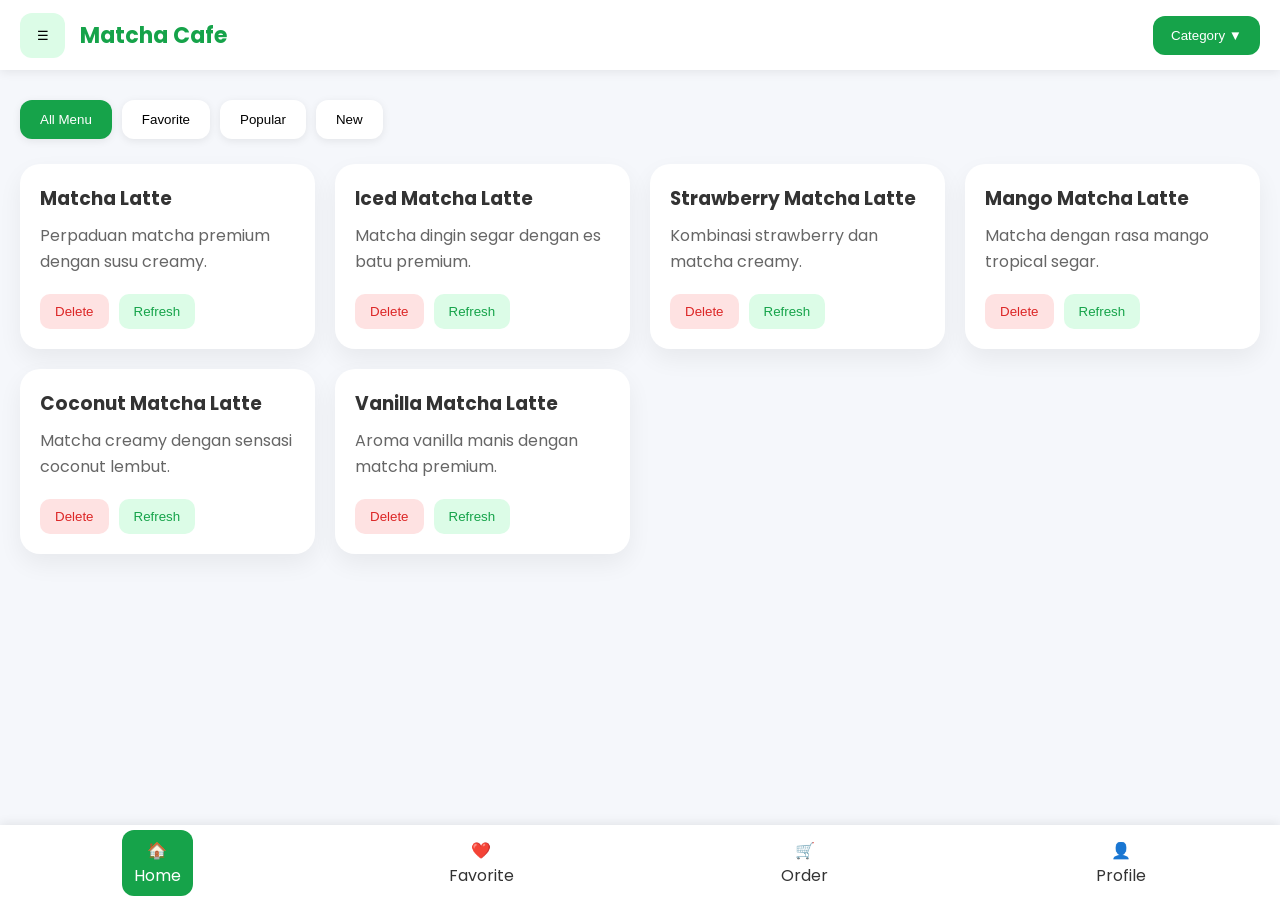
<file: index.html>
<!DOCTYPE html>
<html lang="id">
<head>

    <meta charset="UTF-8">

    <meta name="viewport"
          content="width=device-width, initial-scale=1.0">

    <!-- SEO -->
    <meta name="description"
          content="Matcha Cafe UI/UX modern dengan menu matcha latte, bottom navigation, drawer menu, tabs bar, dan card interaktif.">

    <meta name="keywords"
          content="Matcha Cafe, UI UX, Matcha Latte, HTML CSS JavaScript">

    <meta name="author"
          content="Jose Amaliya">

    <meta name="robots"
          content="index, follow">

    <!-- OPEN GRAPH -->
    <meta property="og:title"
          content="Matcha Cafe - Modern UI UX Design">

    <meta property="og:description"
          content="Modern UI/UX cafe dengan desain responsive dan interaktif.">

    <meta property="og:type"
          content="website">

    <meta property="og:locale"
          content="id_ID">

    <!-- TITLE -->
    <title>
        Matcha Cafe - Modern UI UX Design
    </title>

    <!-- FAVICON -->
    <link rel="icon"
          type="image/png"
          href="https://cdn-icons-png.flaticon.com/512/415/415733.png">

    <!-- FONT -->
    <link rel="preconnect"
          href="https://fonts.googleapis.com">

    <link rel="preconnect"
          href="https://fonts.gstatic.com"
          crossorigin>

    <link href="https://fonts.googleapis.com/css2?family=Poppins:wght@300;400;500;600;700&display=swap"
          rel="stylesheet">

    <!-- CSS -->
    <link rel="stylesheet"
          href="style.css">

</head>

<body>

<!-- OVERLAY -->
<div class="overlay"
     id="overlay"></div>

<!-- DRAWER MENU -->
<nav class="drawer"
     id="drawer">

    <a href="javascript:void(0)">
        Home
    </a>

    <a href="javascript:void(0)">
        Menu
    </a>

    <a href="javascript:void(0)">
        Favorite
    </a>

    <a href="javascript:void(0)">
        Profile
    </a>

</nav>

<!-- HEADER -->
<header>

    <div class="left-header">

        <!-- BURGER MENU -->
        <button class="menu-btn"
                id="menuBtn"
                aria-label="Open Navigation Menu">

            ☰

        </button>

        <!-- LOGO -->
        <div class="logo">

            Matcha Cafe

        </div>

    </div>

    <!-- TOP APPS MENU -->
    <div class="apps-menu">

        <button class="apps-btn"
                id="appsBtn"
                aria-label="Open Category Menu">

            Category ▼

        </button>

        <!-- DROPDOWN -->
        <div class="dropdown"
             id="dropdownMenu">

            <a href="javascript:void(0)">
                Hot Drinks
            </a>

            <a href="javascript:void(0)">
                Cold Drinks
            </a>

            <a href="javascript:void(0)">
                Dessert
            </a>

            <a href="javascript:void(0)">
                Promo
            </a>

        </div>

    </div>

</header>

<!-- MAIN -->
<main>

    <!-- TABS -->
    <div class="tabs">

        <button class="tab-btn active">

            All Menu

        </button>

        <button class="tab-btn">

            Favorite

        </button>

        <button class="tab-btn">

            Popular

        </button>

        <button class="tab-btn">

            New

        </button>

    </div>

    <!-- CARDS -->
    <div class="cards"
         id="cardsContainer">

        <!-- CARD 1 -->
        <div class="card">

            <h3>
                Matcha Latte
            </h3>

            <p>
                Perpaduan matcha premium
                dengan susu creamy.
            </p>

            <div class="card-buttons">

                <button class="btn delete-btn"
                        onclick="deleteCard(this)"
                        aria-label="Delete Matcha Latte">

                    Delete

                </button>

                <button class="btn refresh-btn"
                        aria-label="Refresh Matcha Latte">

                    Refresh

                </button>

            </div>

        </div>

        <!-- CARD 2 -->
        <div class="card">

            <h3>
                Iced Matcha Latte
            </h3>

            <p>
                Matcha dingin segar
                dengan es batu premium.
            </p>

            <div class="card-buttons">

                <button class="btn delete-btn"
                        onclick="deleteCard(this)"
                        aria-label="Delete Iced Matcha Latte">

                    Delete

                </button>

                <button class="btn refresh-btn"
                        aria-label="Refresh Iced Matcha Latte">

                    Refresh

                </button>

            </div>

        </div>

        <!-- CARD 3 -->
        <div class="card">

            <h3>
                Strawberry Matcha Latte
            </h3>

            <p>
                Kombinasi strawberry
                dan matcha creamy.
            </p>

            <div class="card-buttons">

                <button class="btn delete-btn"
                        onclick="deleteCard(this)"
                        aria-label="Delete Strawberry Matcha Latte">

                    Delete

                </button>

                <button class="btn refresh-btn"
                        aria-label="Refresh Strawberry Matcha Latte">

                    Refresh

                </button>

            </div>

        </div>

        <!-- CARD 4 -->
        <div class="card">

            <h3>
                Mango Matcha Latte
            </h3>

            <p>
                Matcha dengan rasa
                mango tropical segar.
            </p>

            <div class="card-buttons">

                <button class="btn delete-btn"
                        onclick="deleteCard(this)"
                        aria-label="Delete Mango Matcha Latte">

                    Delete

                </button>

                <button class="btn refresh-btn"
                        aria-label="Refresh Mango Matcha Latte">

                    Refresh

                </button>

            </div>

        </div>

        <!-- CARD 5 -->
        <div class="card">

            <h3>
                Coconut Matcha Latte
            </h3>

            <p>
                Matcha creamy dengan
                sensasi coconut lembut.
            </p>

            <div class="card-buttons">

                <button class="btn delete-btn"
                        onclick="deleteCard(this)"
                        aria-label="Delete Coconut Matcha Latte">

                    Delete

                </button>

                <button class="btn refresh-btn"
                        aria-label="Refresh Coconut Matcha Latte">

                    Refresh

                </button>

            </div>

        </div>

        <!-- CARD 6 -->
        <div class="card">

            <h3>
                Vanilla Matcha Latte
            </h3>

            <p>
                Aroma vanilla manis
                dengan matcha premium.
            </p>

            <div class="card-buttons">

                <button class="btn delete-btn"
                        onclick="deleteCard(this)"
                        aria-label="Delete Vanilla Matcha Latte">

                    Delete

                </button>

                <button class="btn refresh-btn"
                        aria-label="Refresh Vanilla Matcha Latte">

                    Refresh

                </button>

            </div>

        </div>

    </div>

    <!-- UNDO -->
    <div class="undo-box"
         id="undoBox">

        <span>

            Card berhasil dihapus

        </span>

        <button class="undo-btn"
                onclick="undoDelete()"
                aria-label="Undo Delete">

            Undo

        </button>

    </div>

</main>

<!-- BOTTOM NAV -->
<nav class="bottom-nav">

    <div class="bottom-item active-nav">

        🏠

        <div>
            Home
        </div>

    </div>

    <div class="bottom-item">

        ❤️

        <div>
            Favorite
        </div>

    </div>

    <div class="bottom-item">

        🛒

        <div>
            Order
        </div>

    </div>

    <div class="bottom-item">

        👤

        <div>
            Profile
        </div>

    </div>

</nav>

<!-- JS -->
<script src="script.js"></script>

</body>
</html>
</file>
<file: style.css>
*{
    margin:0;
    padding:0;
    box-sizing:border-box;
}

body{
    font-family:'Poppins',sans-serif;
    background:#f5f7fb;
    color:#333;
}

/* HEADER */

header{
    position:fixed;
    top:0;
    width:100%;
    height:70px;
    background:white;
    display:flex;
    align-items:center;
    justify-content:space-between;
    padding:0 20px;
    box-shadow:0 2px 10px rgba(0,0,0,0.08);
    z-index:1000;
}

.left-header{
    display:flex;
    align-items:center;
    gap:15px;
}

.logo{
    font-size:22px;
    font-weight:700;
    color:#16a34a;
}

.menu-btn{
    width:45px;
    height:45px;
    border:none;
    border-radius:12px;
    background:#dcfce7;
    cursor:pointer;
}

.apps-btn{
    border:none;
    padding:12px 18px;
    border-radius:12px;
    background:#16a34a;
    color:white;
    cursor:pointer;
}

/* DRAWER */

.drawer{
    position:fixed;
    top:0;
    left:-260px;
    width:250px;
    height:100%;
    background:white;
    padding-top:90px;
    transition:.3s;
    z-index:1200;
}

.drawer.active{
    left:0;
}

.drawer a{
    display:block;
    padding:18px 25px;
    text-decoration:none;
    color:#333;
}

.drawer a:hover{
    background:#dcfce7;
}

/* OVERLAY */

.overlay{
    position:fixed;
    inset:0;
    background:rgba(0,0,0,0.3);
    display:none;
    z-index:1100;
}

/* DROPDOWN */

.apps-menu{
    position:relative;
}

.dropdown{
    position:absolute;
    top:55px;
    right:0;
    width:200px;
    background:white;
    border-radius:15px;
    overflow:hidden;
    display:none;
    box-shadow:0 10px 25px rgba(0,0,0,0.1);
}

.dropdown a{
    display:block;
    padding:15px;
    text-decoration:none;
    color:#333;
}

.dropdown a:hover{
    background:#f3f4f6;
}

/* MAIN */

main{
    padding:100px 20px 120px;
}

/* TABS */

.tabs{
    display:flex;
    gap:10px;
    margin-bottom:25px;
    flex-wrap:wrap;
}

.tab-btn{
    border:none;
    padding:12px 20px;
    border-radius:12px;
    background:white;
    cursor:pointer;
    box-shadow:0 2px 8px rgba(0,0,0,0.08);
}

.tab-btn.active{
    background:#16a34a;
    color:white;
}

/* CARDS */

.cards{
    display:grid;
    grid-template-columns:
    repeat(auto-fit,minmax(250px,1fr));
    gap:20px;
}

.card{
    background:white;
    padding:20px;
    border-radius:20px;
    box-shadow:0 10px 25px rgba(0,0,0,0.06);
    transition:.3s;
}

.card:hover{
    transform:translateY(-8px);
}

.card h3{
    margin-bottom:10px;
}

.card p{
    color:#666;
    line-height:1.6;
}

.card-buttons{
    margin-top:20px;
    display:flex;
    gap:10px;
}

.btn{
    border:none;
    padding:10px 15px;
    border-radius:10px;
    cursor:pointer;
}

.delete-btn{
    background:#fee2e2;
    color:#dc2626;
}

.refresh-btn{
    background:#dcfce7;
    color:#16a34a;
}

/* UNDO */

.undo-box{
    margin-top:25px;
    background:#ecfdf5;
    padding:15px;
    border-radius:15px;
    display:none;
    justify-content:space-between;
    align-items:center;
}

.undo-btn{
    border:none;
    background:#16a34a;
    color:white;
    padding:10px 15px;
    border-radius:10px;
    cursor:pointer;
}

/* BOTTOM NAV */

.bottom-nav{
    position:fixed;
    bottom:0;
    width:100%;
    height:75px;
    background:white;
    display:flex;
    justify-content:space-around;
    align-items:center;
    box-shadow:0 -2px 10px rgba(0,0,0,0.08);
}

.bottom-item{
    text-align:center;
    cursor:pointer;
}

/* RESPONSIVE */

@media(max-width:600px){

    .logo{
        font-size:18px;
    }

    .apps-btn{
        font-size:13px;
        padding:10px 14px;
    }

}

/* ACTIVE NAVIGATION */

.bottom-item{
    text-align:center;
    cursor:pointer;
    transition:.3s;
    padding:8px 12px;
    border-radius:12px;
}

.bottom-item:hover{
    background:#dcfce7;
    transform:translateY(-3px);
}

.active-nav{
    background:#16a34a;
    color:white;
}

/* DRAWER ACTIVE */

.drawer a{
    display:block;
    padding:18px 25px;
    text-decoration:none;
    color:#333;
    transition:.3s;
    cursor:pointer;
}

.drawer a:hover{
    background:#dcfce7;
    padding-left:35px;
}
</file>
